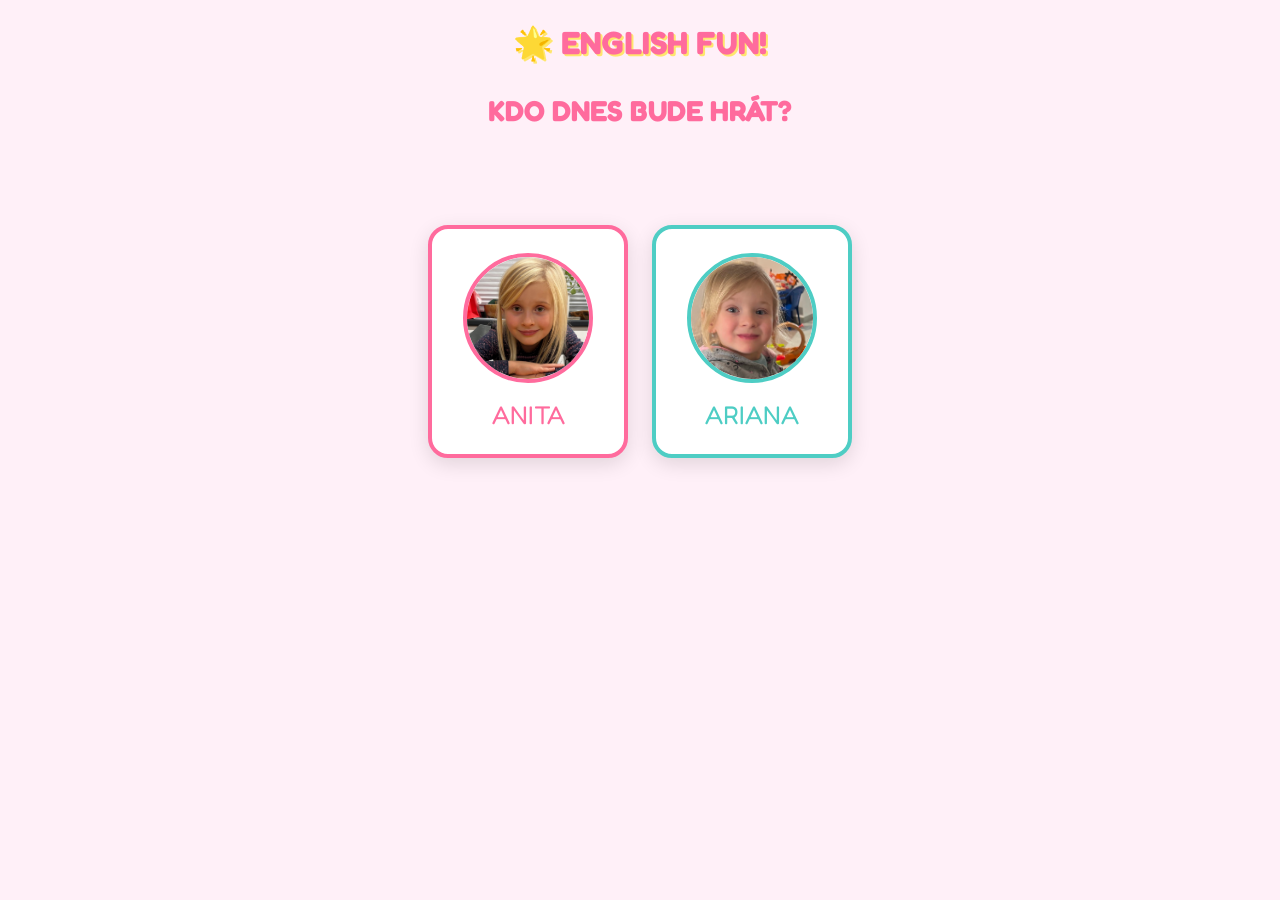
<file: index.html>
<!DOCTYPE html>
<html lang="cs">
<head>
  <meta charset="UTF-8" />
  <meta name="viewport" content="width=device-width, initial-scale=1.0" />
  <title>English Fun!</title>
  <link rel="stylesheet" href="css/main.css" />

  <!-- Konfigurace – načíst jako první -->
  <script src="config/styles.js?v=3"></script>
  <script src="config/users.js?v=3"></script>
</head>
<body>
  <div class="page">

    <!-- Nadpis -->
    <header class="page-header" style="justify-content:center">
      <h1 class="app-title" id="app-title">🌟 English Fun!</h1>
    </header>

    <!-- Výzva k výběru -->
    <h2 class="section-title" id="select-title">Kdo dnes bude hrát?</h2>

    <!-- Karty uživatelů – generováno z config/users.js -->
    <div class="users-grid" id="users-grid"></div>

  </div>

  <!-- Sdílená logika -->
  <script src="js/app.js?v=3"></script>
  <script>
    document.addEventListener('DOMContentLoaded', () => {

      // Texty z konfigurace
      document.getElementById('app-title').textContent  = CONFIG_STYLES.texts.appTitle;
      document.getElementById('select-title').textContent = CONFIG_STYLES.texts.selectUserTitle;

      // Vyrenderuj karty uživatelů
      const grid = document.getElementById('users-grid');

      CONFIG_USERS.forEach(user => {
        const card = document.createElement('div');
        card.className = 'user-card';
        card.style.borderColor = user.color;
        card.innerHTML = `
          <div class="user-card-photo" style="border-color:${user.color}">
            <img src="${user.avatar}" alt="${user.name}"
                 onerror="this.parentElement.textContent='${user.emoji}'" />
          </div>
          <span class="user-card-name" style="color:${user.color}">${user.name}</span>
        `;

        card.addEventListener('click', () => {
          App.setUser(user);
          App.navigate('menu.html');
        });

        grid.appendChild(card);
      });
    });
  </script>
</body>
</html>
</file>
<file: css/main.css>
/* ============================================================
   HLAVNÍ STYLY – English Fun!
   Barvy jsou řízeny CSS proměnnými nastavenými z config/styles.js
   ============================================================ */

/* --- Google Fonts --- */
@import url('https://fonts.googleapis.com/css2?family=Fredoka+One&family=Nunito:wght@400;600;700;800&display=swap');

/* --- CSS proměnné (výchozí hodnoty, přepíše je app.js) --- */
:root {
  --color-primary:    #FF6B9D;
  --color-secondary:  #4ECDC4;
  --color-accent:     #FFE66D;
  --color-bg:         #FFF0F8;
  --color-card-back:  #B5EAD7;
  --color-success:    #6BCB77;
  --color-error:      #FF6B6B;
  --color-text:       #3D3D3D;
  --color-text-light: #FFFFFF;
  --font-heading:     'Fredoka One', 'Comic Sans MS', cursive;
  --font-body:        'Nunito', 'Arial Rounded MT Bold', sans-serif;
  --radius:           20px;
  --shadow:           0 6px 20px rgba(0,0,0,.12);
  --transition:       .25s ease;
}

/* --- Reset & Base --- */
*, *::before, *::after { box-sizing: border-box; margin: 0; padding: 0; }

html { font-size: 16px; }

body {
  font-family: var(--font-body);
  background: var(--color-bg);
  text-transform: uppercase;
  color: var(--color-text);
  min-height: 100vh;
  overflow-x: hidden;
}

/* --- Typografie --- */
h1, h2, h3 {
  font-family: var(--font-heading);
  line-height: 1.2;
}

/* --- Layout --- */
.page {
  min-height: 100vh;
  display: flex;
  flex-direction: column;
  align-items: center;
  padding: 24px 16px 40px;
}

.page-header {
  width: 100%;
  max-width: 700px;
  display: flex;
  align-items: center;
  gap: 12px;
  margin-bottom: 32px;
}

.app-title {
  font-family: var(--font-heading);
  font-size: 2rem;
  color: var(--color-primary);
  text-shadow: 2px 2px 0 var(--color-accent);
  flex: 1;
  text-align: center;
}

/* --- Tlačítka --- */
.btn {
  display: inline-flex;
  align-items: center;
  justify-content: center;
  gap: 8px;
  font-family: var(--font-body);
  font-weight: 700;
  font-size: 1.1rem;
  padding: 14px 28px;
  border: none;
  border-radius: var(--radius);
  cursor: pointer;
  transition: transform var(--transition), box-shadow var(--transition), filter var(--transition);
  text-decoration: none;
  box-shadow: var(--shadow);
  user-select: none;
}
.btn:hover  { transform: translateY(-3px); filter: brightness(1.07); }
.btn:active { transform: translateY(0); box-shadow: 0 2px 8px rgba(0,0,0,.15); }

.btn-primary   { background: var(--color-primary);   color: var(--color-text-light); }
.btn-secondary { background: var(--color-secondary); color: var(--color-text-light); }
.btn-accent    { background: var(--color-accent);    color: var(--color-text); }
.btn-ghost     { background: rgba(255,255,255,.7);   color: var(--color-text); box-shadow: none; border: 2px solid rgba(0,0,0,.1); }
.btn-success   { background: var(--color-success);   color: var(--color-text-light); }
.btn-lg        { font-size: 1.3rem; padding: 18px 36px; }
.btn-sm        { font-size: .9rem; padding: 10px 20px; }

/* --- Back button --- */
.btn-back {
  background: rgba(255,255,255,.8);
  color: var(--color-text);
  border: 2px solid rgba(0,0,0,.1);
  padding: 10px 18px;
  border-radius: 50px;
  font-weight: 700;
  cursor: pointer;
  font-family: var(--font-body);
  font-size: 1rem;
  transition: background var(--transition);
  flex-shrink: 0;
}
.btn-back:hover { background: rgba(255,255,255,1); }

/* --- User badge (avatar + jméno v headeru) --- */
.user-badge {
  display: flex;
  align-items: center;
  gap: 8px;
  background: rgba(255,255,255,.8);
  border-radius: 50px;
  padding: 6px 16px 6px 6px;
  box-shadow: 0 2px 8px rgba(0,0,0,.1);
  flex-shrink: 0;
}
.user-badge-avatar {
  width: 36px;
  height: 36px;
  border-radius: 50%;
  object-fit: cover;
  font-size: 1.6rem;
  display: flex;
  align-items: center;
  justify-content: center;
  overflow: hidden;
  background: var(--color-accent);
}
.user-badge-avatar img { width: 100%; height: 100%; object-fit: cover; }
.user-badge-name { font-weight: 700; font-size: 1rem; }

/* --- Karty uživatelů (index.html) --- */
.users-grid {
  display: flex;
  flex-wrap: wrap;
  gap: 24px;
  justify-content: center;
  margin-top: 16px;
}
.user-card {
  width: 200px;
  background: white;
  border-radius: var(--radius);
  box-shadow: var(--shadow);
  padding: 24px 16px;
  display: flex;
  flex-direction: column;
  align-items: center;
  gap: 16px;
  cursor: pointer;
  transition: transform var(--transition), box-shadow var(--transition);
  border: 4px solid transparent;
}
.user-card:hover {
  transform: translateY(-6px) scale(1.03);
  box-shadow: 0 12px 30px rgba(0,0,0,.18);
}
.user-card-photo {
  width: 130px;
  height: 130px;
  border-radius: 50%;
  object-fit: cover;
  font-size: 5rem;
  display: flex;
  align-items: center;
  justify-content: center;
  background: var(--color-accent);
  overflow: hidden;
  border: 4px solid currentColor;
}
.user-card-photo img { width: 100%; height: 100%; object-fit: cover; }
.user-card-name {
  font-family: var(--font-heading);
  font-size: 1.6rem;
}

/* --- Sekce nadpisu stránky --- */
.section-title {
  font-family: var(--font-heading);
  font-size: 1.8rem;
  text-align: center;
  color: var(--color-primary);
  margin-bottom: 80px;
}
.section-subtitle {
  text-align: center;
  color: #888;
  margin-bottom: 32px;
  font-size: 1rem;
}

/* --- Karty her (menu.html) --- */
.games-grid {
  display: flex;
  flex-direction: row;
  flex-wrap: wrap;
  justify-content: center;
  align-items: stretch;
  gap: 60px;
  width: 100%;
  max-width: 860px;
  margin-bottom: 40px;
}
.game-card {
  flex: 1 1 260px;
  max-width: 380px;
  background: white;
  border-radius: var(--radius);
  box-shadow: var(--shadow);
  padding: 28px 20px;
  display: flex;
  flex-direction: column;
  align-items: center;
  gap: 12px;
  cursor: pointer;
  transition: transform var(--transition), box-shadow var(--transition);
  border: 3px solid transparent;
  text-align: center;
}
/* hover jen na zařízeních s myší, ne na dotykových */
@media (hover: hover) and (pointer: fine) {
  .game-card:hover {
    transform: scale(1.1);
    box-shadow: 0 14px 32px rgba(0,0,0,.16);
  }
}
.game-card.selected { border-color: var(--color-primary); }
.game-card-icon {
  font-size: 3.5rem;
  line-height: 1;
  width: 100%;
  height: 220px;
  display: flex;
  align-items: center;
  justify-content: center;
  overflow: hidden;
}
.game-card-icon img {
  width: 100%;
  height: 100%;
  object-fit: contain;
}
.game-card-name {
  font-family: var(--font-heading);
  font-size: 1.5rem;
  color: var(--color-primary);
}
.game-card-desc { color: #666; font-size: .95rem; }

/* --- Výběr obtížnosti --- */
.difficulty-section {
  margin-top: 32px;
  width: 100%;
  max-width: 500px;
  background: white;
  border-radius: var(--radius);
  box-shadow: var(--shadow);
  padding: 24px;
  display: none;
  flex-direction: column;
  align-items: center;
  gap: 16px;
}
.difficulty-section.visible { display: flex; }
.difficulty-label { font-weight: 700; font-size: 1.1rem; }
.difficulty-buttons { display: flex; flex-direction: column; gap: 12px; align-items: center; }
.difficulty-btn {
  background: var(--color-bg);
  border: 3px solid transparent;
  border-radius: 50px;
  padding: 10px 24px;
  cursor: pointer;
  font-family: var(--font-body);
  font-weight: 700;
  font-size: 1rem;
  transition: all var(--transition);
  min-width: 320px;
  text-align: center;
}
.difficulty-btn:hover { background: var(--color-accent); }
.difficulty-btn.selected { border-color: var(--color-primary); background: var(--color-accent); }

/* --- Pexeso --- */
.pexeso-stats {
  display: flex;
  gap: 20px;
  margin-bottom: 20px;
  flex-wrap: wrap;
  justify-content: center;
}
.stat-box {
  background: white;
  border-radius: 12px;
  padding: 10px 20px;
  text-align: center;
  box-shadow: 0 2px 8px rgba(0,0,0,.1);
  min-width: 80px;
}
.stat-value { font-family: var(--font-heading); font-size: 1.6rem; color: var(--color-primary); }
.stat-label { font-size: .75rem; color: #888; text-transform: uppercase; letter-spacing: .05em; }

.pexeso-grid {
  display: grid;
  gap: 12px;
  width: 100%;
  max-width: 680px;
}
/* Grid sloupce dle počtu párů */
.pexeso-grid.pairs-4  { grid-template-columns: repeat(4, 1fr); }
.pexeso-grid.pairs-8  { grid-template-columns: repeat(4, 1fr); }
.pexeso-grid.pairs-12 { grid-template-columns: repeat(6, 1fr); }
.pexeso-grid.pairs-24 { grid-template-columns: repeat(8, 1fr); }
.pexeso-grid.pairs-48 { grid-template-columns: repeat(8, 1fr); }

.pexeso-card {
  aspect-ratio: 1;
  border-radius: 14px;
  cursor: pointer;
  perspective: 600px;
  position: relative;
}
.pexeso-card-inner {
  width: 100%;
  height: 100%;
  position: relative;
  transform-style: preserve-3d;
  transition: transform .4s ease;
  border-radius: 14px;
}
.pexeso-card.flipped .pexeso-card-inner { transform: rotateY(180deg); }
.pexeso-card.matched .pexeso-card-inner { transform: rotateY(180deg); }
.pexeso-card.matched { pointer-events: none; }
.pexeso-card.matched .pexeso-card-front { box-shadow: 0 0 0 4px var(--color-success); }

.pexeso-card-back,
.pexeso-card-front {
  position: absolute;
  inset: 0;
  backface-visibility: hidden;
  border-radius: 14px;
  display: flex;
  align-items: center;
  justify-content: center;
  overflow: hidden;
  box-shadow: 0 3px 10px rgba(0,0,0,.15);
}
.pexeso-card-back {
  background: var(--color-card-back);
  font-size: 2.5rem;
}
.pexeso-card-front {
  background: white;
  transform: rotateY(180deg);
  flex-direction: column;
  gap: 6px;
  padding: 8px;
}
.pexeso-card-front img {
  width: 100%;
  flex: 1;
  object-fit: contain;
  border-radius: 8px;
}
.card-emoji {
  font-size: clamp(2rem, 10vw, 4rem);
  line-height: 1;
  flex: 1;
  display: flex;
  align-items: center;
  justify-content: center;
  width: 100%;
}
.pexeso-card-front .card-word {
  font-family: var(--font-heading);
  font-size: .85rem;
  color: var(--color-primary);
  text-align: center;
  flex-shrink: 0;
  width: 100%;
}

/* Animace špatné odpovědi */
@keyframes shake {
  0%,100% { transform: translateX(0); }
  25%      { transform: translateX(-8px); }
  75%      { transform: translateX(8px); }
}
.pexeso-card.wrong { animation: shake .35s ease; }

/* --- Find Word hra --- */
.find-word-container {
  width: 100%;
  max-width: 600px;
  display: flex;
  flex-direction: column;
  align-items: center;
  gap: 24px;
}

.progress-bar-wrap {
  width: 100%;
  background: rgba(0,0,0,.1);
  border-radius: 50px;
  height: 12px;
  overflow: hidden;
}
.progress-bar-fill {
  height: 100%;
  background: var(--color-primary);
  border-radius: 50px;
  transition: width .4s ease;
}
.progress-label { font-size: .9rem; color: #888; }

.word-display {
  background: white;
  border-radius: var(--radius);
  box-shadow: var(--shadow);
  padding: 24px 48px;
  font-family: var(--font-heading);
  font-size: 2.4rem;
  color: var(--color-primary);
  text-align: center;
  letter-spacing: .05em;
}

.choices-grid {
  display: grid;
  gap: 14px;
  width: 100%;
}
.choices-grid.choices-2 { grid-template-columns: repeat(2, 1fr); }
.choices-grid.choices-3 { grid-template-columns: repeat(3, 1fr); }
.choices-grid.choices-4 { grid-template-columns: repeat(2, 1fr); }

.choice-card {
  background: white;
  border-radius: var(--radius);
  box-shadow: var(--shadow);
  overflow: hidden;
  cursor: pointer;
  border: 4px solid transparent;
  transition: transform var(--transition), border-color var(--transition);
  aspect-ratio: 1;
  display: flex;
  align-items: center;
  justify-content: center;
}
.choice-card:hover { transform: scale(1.04); }
.choice-card img {
  width: 100%;
  height: 100%;
  object-fit: cover;
  display: block;
}
.choice-card.correct { border-color: var(--color-success); background: #f0fff3; }
.choice-card.wrong   { border-color: var(--color-error);   background: #fff0f0; }
.choice-card.disabled { pointer-events: none; opacity: .6; }

/* --- Win overlay --- */
.win-overlay {
  position: fixed;
  inset: 0;
  background: rgba(0,0,0,.5);
  display: flex;
  align-items: center;
  justify-content: center;
  z-index: 100;
  backdrop-filter: blur(4px);
}
.win-box {
  background: white;
  border-radius: 28px;
  padding: 40px 32px;
  text-align: center;
  box-shadow: 0 20px 60px rgba(0,0,0,.25);
  max-width: 380px;
  width: 90%;
  display: flex;
  flex-direction: column;
  gap: 16px;
  align-items: center;
}
.win-emoji { font-size: 4rem; }
.win-title { font-family: var(--font-heading); font-size: 2rem; color: var(--color-primary); }
.win-subtitle { color: #666; }
.win-stats { display: flex; gap: 20px; justify-content: center; flex-wrap: wrap; margin: 8px 0; }
.win-stat { text-align: center; }
.win-stat-value { font-family: var(--font-heading); font-size: 1.8rem; color: var(--color-secondary); }
.win-stat-label { font-size: .8rem; color: #888; text-transform: uppercase; }
.win-buttons { display: flex; gap: 12px; flex-wrap: wrap; justify-content: center; margin-top: 8px; }

/* Konfety efekt */
@keyframes confetti-fall {
  0%   { transform: translateY(-20px) rotate(0deg); opacity: 1; }
  100% { transform: translateY(100vh) rotate(720deg); opacity: 0; }
}
.confetti-piece {
  position: fixed;
  width: 10px;
  height: 10px;
  border-radius: 2px;
  top: -20px;
  animation: confetti-fall linear forwards;
  z-index: 200;
  pointer-events: none;
}

/* --- Responsivita --- */
@media (max-width: 480px) {
  .pexeso-grid.pairs-12 { grid-template-columns: repeat(4, 1fr); }
  .word-display { font-size: 1.8rem; padding: 18px 28px; }
  .user-card { width: 160px; }
  .user-card-photo { width: 100px; height: 100px; font-size: 4rem; }
}
</file>
